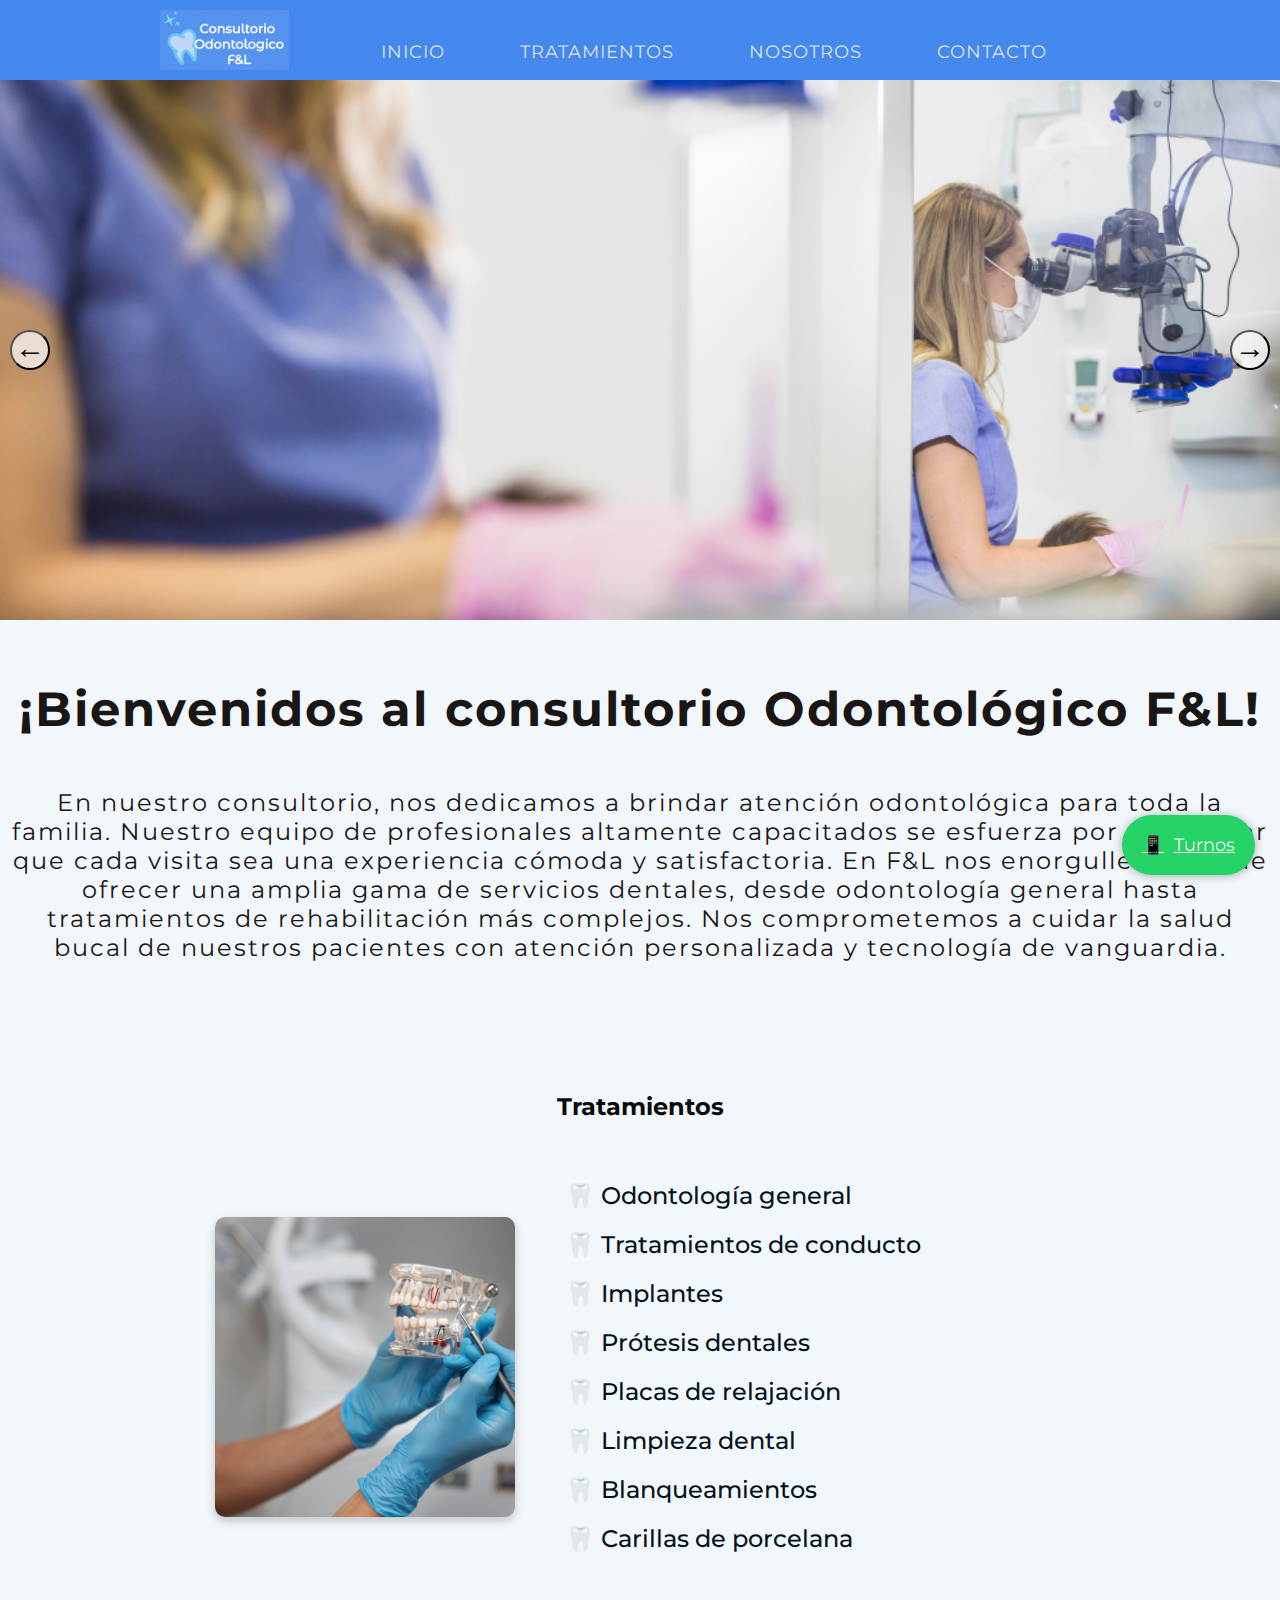
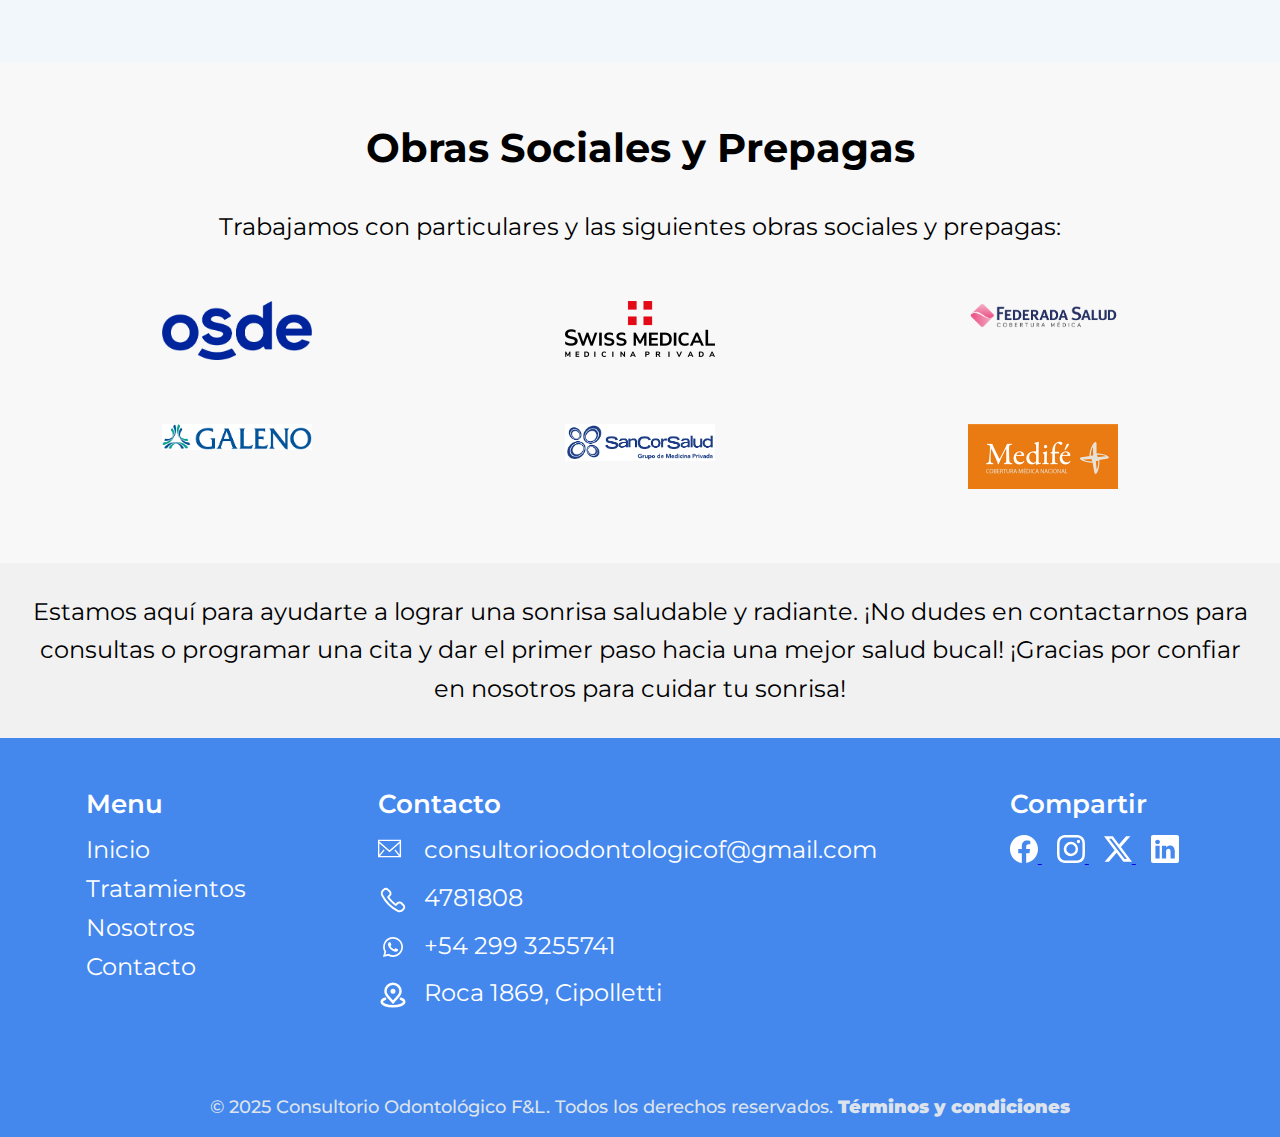
<file: Consultorio/index.html>
<!DOCTYPE html>
<html lang="es">
  <head>
    <meta charset="UTF-8" />
    <meta name="viewport" content="width=device-width, initial-scale=1.0" />
    <meta http-equiv="X-UA-Compatible" content="ie=edge" />
    <meta name="description" content="Consultorio Odontológico F&L, especializado en odontología general, prótesis, implantes y tratamientos de conducto. ¡Atención personalizada y tecnología de vanguardia para toda la familia! Agenda tu turno hoy mismo.">
    <link rel="icon" href="./media/tooth.png" type="image/x-icon">
    <title>Consultorio Odontológico F&L</title>
    <link rel="stylesheet" href="./css/styles.css" />
    <link rel="stylesheet" href="./css/index.css">
    <link
      href="https://fonts.googleapis.com/css2?family=Montserrat:wght@400;700&display=swap"
      rel="stylesheet"
    />
  </head>
  <body>
    <!-- Botón de WhatsApp con "Turnos" -->
    <a
      href="https://api.whatsapp.com/send?phone=5492993255741&text=Hola%20me comunico por turnos" 
      class="btn-wsp"
      aria-label="Enviar mensaje por WhatsApp"
      target="_blank"
    >
      <span>📱</span> Turnos
    </a>

    <!-- Navegación -->
    <nav>
      <div class="container">
        <div class="container-logo">
          <a href="./index.html" class="logo" aria-label="Ir a la página principal">
            <img src="./media/Logo-c6copia.png" alt="Logo de la página" />
          </a>
        </div>
        <div class="links">
          <div class="link">
            <a href="#" class="link-item">Inicio</a>
          </div>
          <div class="link">
            <a href="./tratamientos.html" class="link-item">Tratamientos</a>
          </div>
          <div class="link">
            <a href="./nosotros.html" class="link-item">Nosotros</a>
          </div>
          <div class="link">
            <a href="./contacto.html" class="link-item">Contacto</a>
          </div>
        </div>
        <div class="toggle" id="toggle" aria-label="Menú de navegación">☰</div>
      </div>
    </nav>

    <!-- Carrusel -->
    <div class="contenedor-slider">
      <div id="slider" class="slider">
        <div class="slider--section">
          <img src="./media/sl1.jpg" alt="Imagen 1" class="slider--img" loading="lazy"/>
        </div>
        <div class="slider--section">
          <img src="./media/sl2.jpg" alt="Imagen 2" class="slider--img" loading="lazy"/>
        </div>
        <div class="slider--section">
          <img src="./media/sl3.jpg" alt="Imagen 3" class="slider--img" loading="lazy" />
        </div>
        <div class="slider--section">
          <img src="./media/sl4.jpg" alt="Imagen 4" class="slider--img" loading="lazy" />
        </div>
      </div>
      <button
        class="slider--btn slider--btn--left"
        id="btn-left"
        aria-label="Deslizar hacia la izquierda"
      >
        ←
      </button>
      <button
        class="slider--btn slider--btn--right"
        id="btn-right"
        aria-label="Deslizar hacia la derecha"
      >
        →
      </button>
    </div>

    <!-- Presentación -->
    <section class="presentacion">
      <h1>¡Bienvenidos al consultorio Odontológico F&L!</h1>
      <p>
        En nuestro consultorio, nos dedicamos a brindar atención odontológica
        para toda la familia. Nuestro equipo de profesionales altamente
        capacitados se esfuerza por garantizar que cada visita sea una
        experiencia cómoda y satisfactoria. En F&L nos enorgullecemos de ofrecer
        una amplia gama de servicios dentales, desde odontología general hasta
        tratamientos de rehabilitación más complejos. Nos comprometemos a cuidar
        la salud bucal de nuestros pacientes con atención personalizada y
        tecnología de vanguardia.
      </p>
    </section>

    <!-- Tratamientos -->
    <section id="tratamientos">
      <h2>Tratamientos</h2>
      <div class="cont-tratamientos">
        <div class="img-container"></div>
        <div class="tratamientos">
          <ul>
            <li><a href="./tratamientos.html">🦷​ Odontología general</a></li>
            <li><a href="./tratamientos.html">🦷​ Tratamientos de conducto</a></li>
            <li><a href="./tratamientos.html">🦷 ​Implantes</a></li>
            <li><a href="./tratamientos.html">🦷 ​Prótesis dentales</a></li>
            <li><a href="./tratamientos.html">🦷 ​Placas de relajación</a></li>
            <li><a href="./tratamientos.html">🦷 ​Limpieza dental</a></li>
            <li><a href="./tratamientos.html">🦷 ​Blanqueamientos</a></li>
            <li><a href="./tratamientos.html">🦷 Carillas de porcelana</a></li>
          </ul>
        </div>
      </div>
    </section>

    <section class="obras-sociales">
      <h2>Obras Sociales y Prepagas</h2>

      <p>Trabajamos con particulares y las siguientes obras sociales y prepagas:</p>
     <div class="prepagas">

      <figure>
        <img src="./media/Logo_OSDE_Azul.png" loading="lazy">
      </figure>

      <figure>
        <img src="./media/swiss-medical-logo-889CAC42F0-seeklogo.com.png" loading="lazy">
      </figure>

      <figure>
        <img src="./media/logo-federada.png" loading="lazy">
      </figure>

     </div>
      
     <div class="prepagas2"> 

      <figure>
        <img src="./media/logoGalenoNv.530a2109.png" loading="lazy">
      </figure>

      <figure>
        <img src="./media/logo-sancor.png" loading="lazy">
      </figure>

      <figure>
        <img src="./media/medife-logo-772172E146-seeklogo.com.png" loading="lazy">
      </figure>
     </div>


      
     

    </section>

    <section class="fin-presentacion">
      <p>Estamos aquí para ayudarte a lograr una
        sonrisa saludable y radiante. ¡No dudes en contactarnos para consultas o programar
        una cita y dar el primer paso hacia una mejor salud bucal! ¡Gracias por
        confiar en nosotros para cuidar tu sonrisa!</p>
    </section>

    <!-- Footer -->
    <footer class="footer">
      <div class="footer__sections">
        <div class="footer__sections-container">
          <div class="footer__section">
            <h3 class="footer__section-title">Menu</h3>
            <ul class="footer__section-links">
              <li><a href="#" class="footer__section-link">Inicio</a></li>
              <li><a href="./tratamientos.html" class="footer__section-link">Tratamientos</a></li>
              <li><a href="./nosotros.html" class="footer__section-link">Nosotros</a></li>
              <li><a href="./contacto.html" class="footer__section-link">Contacto</a></li>
            </ul>
          </div>
  
          <article class="footer__section">
            <h3 class="footer__section-title">Contacto</h3>
            <ul class="footer__section-table">
              <li class="footer__section-links">
                <a class="footer__section-link" href="https://www.gmail.com/" target="_blank">
                  <img width="30px" src="./media/email-svgrepo-com.svg" alt=""> consultorioodontologicof@gmail.com
                </a>
              </li>
              <li class="footer__section-links">
                <a class="footer__section-link" href="a">
                  <img width="30px" src="./media/telephone-svgrepo-com.svg" alt=""> 4781808
                </a>
              </li>
              <li class="footer__section-links">
                <a class="footer__section-link" href="https://web.whatsapp.com/" target="_blank">
                  <img width="30px" src="./media/whatsapp-svgrepo-com (1).svg" alt=""> +54 299 3255741
                </a>
              </li>
              <li class="footer__section-links">
                <a class="footer__section-link" href="https://maps.app.goo.gl/JUWfYJW3csvEu93VA" target="_blank">
                  <img width="30px" src="./media/map-pin-alt-svgrepo-com.svg" alt=""> Roca 1869, Cipolletti
                </a>
              </li>
            </ul>
          </article>
  
          <div class="footer__section">
            <h3 class="footer__section-title">Compartir</h3>
            <div class="social__container">
              <a href="https://facebook.com" class="social__icon" aria-label="Facebook" target="_blank">
                <img src="./media/facebook.svg" alt="Facebook" />
              </a>
              <a href="https://instagram.com" class="social__icon" aria-label="Instagram" target="_blank">
                <img src="./media/instagram.svg" alt="Instagram" />
              </a>
              <a href="https://twitter.com" class="social__icon" aria-label="Twitter" target="_blank">
                <img src="./media/twitter-x.svg" alt="Twitter" />
              </a>
              <a href="https://linkedin.com" class="social__icon" aria-label="Linkedin" target="_blank">
                <img src="./media/linkedin.svg" alt="Linkedin" />
              </a>
            </div>
          </div>
        </div>
      </div>
  
      <div class="footer__copy-text">
        <p>
          &copy; 2025 Consultorio Odontológico F&L. Todos los derechos reservados. 
          <a href="#" class="footer__copy-link">Términos y condiciones</a>
        </p>
      </div>
    </footer>

    <!-- Script para manejar el toggle del menú -->
    <script src="./js/toogle.js"></script>
    <!-- Script para el carrusel -->
    <script src="./js/carrusel.js"></script>
  </body>
</html>
</file>
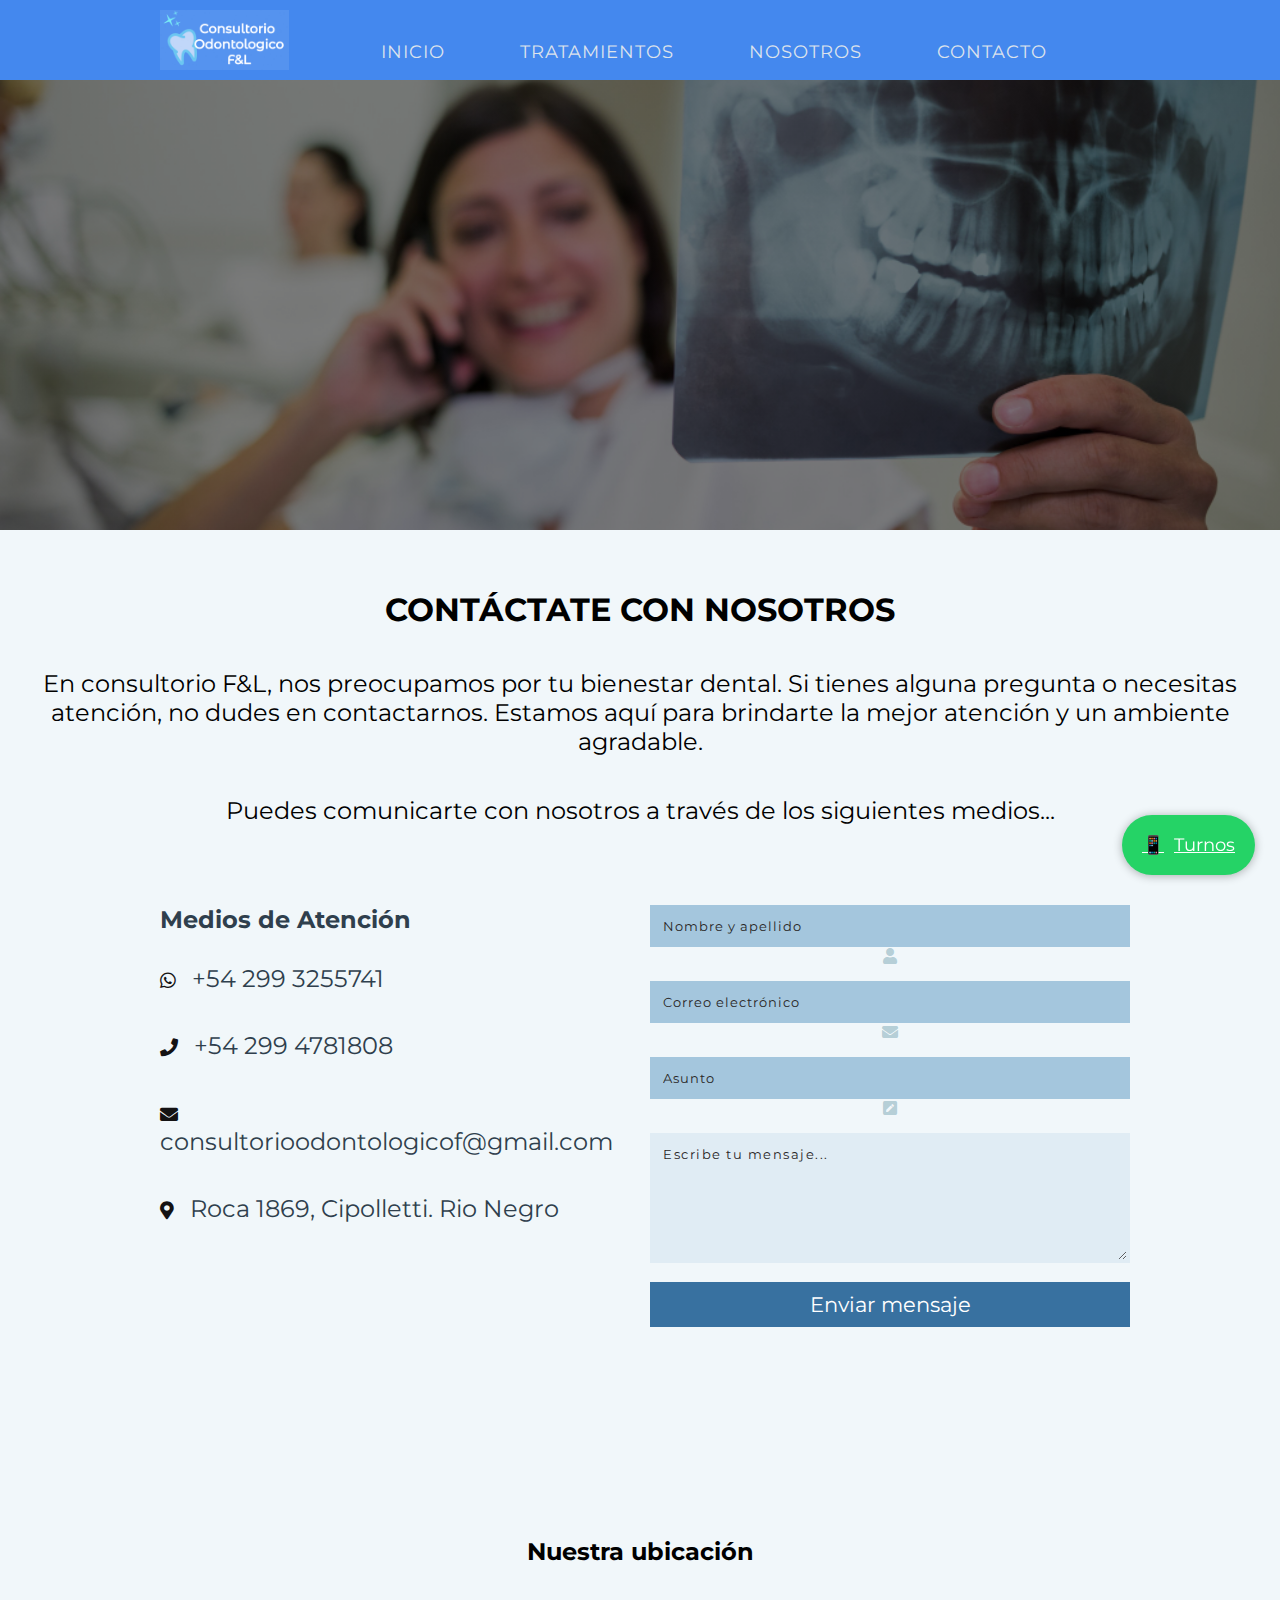
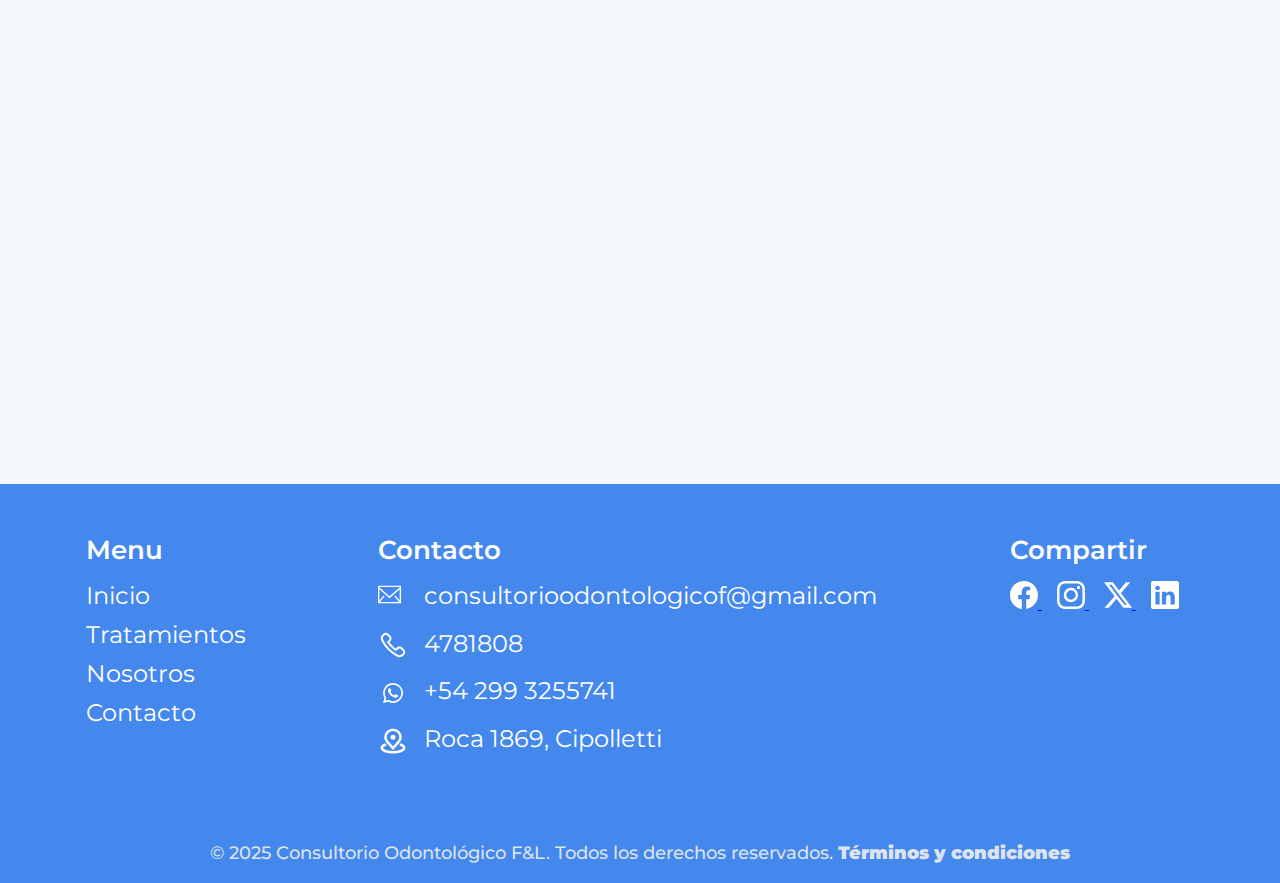
<file: Consultorio/contacto.html>
<!DOCTYPE html>
<html lang="es">
  <head>
    <meta charset="UTF-8" />
    <meta name="viewport" content="width=device-width, initial-scale=1.0" />

    <link rel="stylesheet" href="https://cdnjs.cloudflare.com/ajax/libs/font-awesome/5.15.4/css/all.min.css">
    <meta name="description" content="Consultorio Odontológico F&L, especializado en odontología general, prótesis, implantes y tratamientos de conducto. ¡Atención personalizada y tecnología de vanguardia para toda la familia! Agenda tu turno hoy mismo.">
    <link rel="icon" href="./media/tooth.png" type="image/x-icon">
    <title>Contacto</title>
    <link rel="stylesheet" href="./css/styles.css" />
    <link rel="stylesheet" href="./css/contacto.css" />
  </head>
  <body>
    <!-- Botón de WhatsApp con "Turnos" -->
    <a
      href="https://api.whatsapp.com/send?phone=5492993255741&text=Hola%20me comunico por turnos"
      class="btn-wsp"
      aria-label="Enviar mensaje por WhatsApp"
      target="_blank"
    >
      <span>📱</span> Turnos
    </a>

    <!-- Navegación -->
    <nav>
      <div class="container">
        <div class="container-logo">
          <a href="./index.html" class="logo" aria-label="Ir a la página principal">
            <img src="./media/Logo-c6copia.png" alt="Logo de la página" loading="lazy"/>
          </a>
        </div>
        <div class="links">
          <div class="link">
            <a href="./index.html" class="link-item">Inicio</a>
          </div>
          <div class="link">
            <a href="./tratamientos.html" class="link-item">Tratamientos</a>
          </div>
          <div class="link">
            <a href="./nosotros.html" class="link-item">Nosotros</a>
          </div>
          <div class="link">
            <a href="./contacto.html" class="link-item">Contacto</a>
          </div>
        </div>
        <div class="toggle" id="toggle" aria-label="Menú de navegación">☰</div>
      </div>
    </nav>

    <section class="portada-contact">
      <div class="portada-contacto"></div>
    </section>

    <section class="contactate">
      <h1>CONTÁCTATE CON NOSOTROS</h1>

      <p>
        En consultorio F&L, nos preocupamos por tu bienestar dental. Si tienes
        alguna pregunta o necesitas atención, no dudes en contactarnos. Estamos
        aquí para brindarte la mejor atención y un ambiente agradable.
      </p>
      <p>
        Puedes comunicarte con nosotros a través de los siguientes medios...
      </p>
    </section>

    <section class="contact">
      <div class="contain-form">
        <div class="box-info">
          <h2>Medios de Atención</h2>
          <div class="data">
            <p><i class="fab fa-whatsapp"></i> +54 299 3255741</p><br><br>
            <p><i class="fas fa-phone"></i> +54 299 4781808</p><br><br>
            <p>
              <i class="fas fa-envelope"></i> consultorioodontologicof@gmail.com
            </p><br><br>
            <p>
              <i class="fas fa-map-marker-alt"></i> Roca 1869, Cipolletti. Rio
              Negro
            </p>
          </div>
        </div>
        <form>
          <div class="input-box">
            <input type="text" placeholder="Nombre y apellido" required />
            <i class="fas fa-user"></i>
          </div>
          <div class="input-box">
            <input type="email" required placeholder="Correo electrónico" />
            <i class="fas fa-envelope"></i>
          </div>
          <div class="input-box">
            <input type="text" placeholder="Asunto" />
            <i class="fas fa-pen-square"></i>
          </div>
          <div class="input-box">
            <textarea placeholder="Escribe tu mensaje..."></textarea>
          </div>
          <button type="submit">Enviar mensaje</button>
        </form>
      </div>
    </section>

    <section class="maps">
      <div>
        <h2>Nuestra ubicación</h2>
      </div>

      <div style="overflow: hidden; position: relative">
        <iframe
          src="https://www.google.com/maps/embed?pb=!1m18!1m12!1m3!1d3103.1652095960108!2d-67.9761599240609!3d-38.94305397171442!2m3!1f0!2f0!3f0!3m2!1i1024!2i768!4f13.1!3m3!1m2!1s0x960a31091aeee06f%3A0x596452481fba235c!2sConsultorio%20Odontol%C3%B3gico%20Ferragut%20Laje!5e0!3m2!1ses!2sar!4v1722994924163!5m2!1ses!2sar"
          width="100%"
          height="400"
          style="border: 0"
          loading="lazy"
        >
        </iframe>
      </div>
    </section>

    <!-- Footer -->
    <footer class="footer">
      <div class="footer__sections">
        <div class="footer__sections-container">
          <div class="footer__section">
            <h3 class="footer__section-title">Menu</h3>
            <ul class="footer__section-links">
              <li><a href="./index.html" class="footer__section-link">Inicio</a></li>
              <li>
                <a href="./tratamientos.html" class="footer__section-link"
                  >Tratamientos</a
                >
              </li>
              <li>
                <a href="./nosotros.html" class="footer__section-link"
                  >Nosotros</a
                >
              </li>
              <li>
                <a href="./contacto.html" class="footer__section-link"
                  >Contacto</a
                >
              </li>
            </ul>
          </div>

          <article class="footer__section">
            <h3 class="footer__section-title">Contacto</h3>
            <ul class="footer__section-table">
              <li class="footer__section-links">
                <a
                  class="footer__section-link"
                  href="https://www.gmail.com/"
                  target="_blank"
                >
                  <img
                    width="30px"
                    src="./media/email-svgrepo-com.svg"
                    alt="email"
                  />
                  consultorioodontologicof@gmail.com
                </a>
              </li>
              <li class="footer__section-links">
                <a class="footer__section-link" href="a">
                  <img
                    width="30px"
                    src="./media/telephone-svgrepo-com.svg"
                    alt="telefono"
                  />
                  4781808
                </a>
              </li>
              <li class="footer__section-links">
                <a
                  class="footer__section-link"
                  href="https://web.whatsapp.com/"
                  target="_blank"
                >
                  <img
                    width="30px"
                    src="./media/whatsapp-svgrepo-com (1).svg"
                    alt="whatsapp"
                  />
                  +54 299 3255741
                </a>
              </li>
              <li class="footer__section-links">
                <a
                  class="footer__section-link"
                  href="https://maps.app.goo.gl/JUWfYJW3csvEu93VA"
                  target="_blank"
                >
                  <img
                    width="30px"
                    src="./media/map-pin-alt-svgrepo-com.svg"
                    alt="direccion"
                  />
                  Roca 1869, Cipolletti
                </a>
              </li>
            </ul>
          </article>

          <div class="footer__section">
            <h3 class="footer__section-title">Compartir</h3>
            <div class="social__container">
              <a
                href="https://facebook.com"
                class="social__icon"
                aria-label="Facebook"
                target="_blank"
              >
                <img src="./media/facebook.svg" alt="Facebook" />
              </a>
              <a
                href="https://instagram.com"
                class="social__icon"
                aria-label="Instagram"
                target="_blank"
              >
                <img src="./media/instagram.svg" alt="Instagram" />
              </a>
              <a
                href="https://twitter.com"
                class="social__icon"
                aria-label="Twitter"
                target="_blank"
              >
                <img src="./media/twitter-x.svg" alt="Twitter" />
              </a>
              <a
                href="https://linkedin.com"
                class="social__icon"
                aria-label="Linkedin"
                target="_blank"
              >
                <img src="./media/linkedin.svg" alt="Linkedin" />
              </a>
            </div>
          </div>
        </div>
      </div>

      <div class="footer__copy-text">
        <p>
          &copy; 2025 Consultorio Odontológico F&L. Todos los derechos
          reservados.
          <a href="#" class="footer__copy-link">Términos y condiciones</a>
        </p>
      </div>
    </footer>

    <!-- Script para manejar el toggle del menú -->
    <script src="./js/toogle.js"></script>
    
  </body>
</html>
</file>
<file: Consultorio/css/styles.css>
@import url("https://fonts.googleapis.com/css2?family=Montserrat:wght@400;700&display=swap");

/* Estilos generales */
* {
  margin: 0;
  padding: 0;
  box-sizing: border-box;
  font-family: "Montserrat", sans-serif;
}

body {
  background: #f1f7fa;
  font-size: 1rem;
}

/* Estilo del botón de WhatsApp */
.btn-wsp {
  position: fixed;
  width: auto;
  height: 60px;
  line-height: 60px;
  bottom: 25px;
  right: 25px;
  background: #25d366;
  color: #fff;
  border-radius: 50px;
  text-align: center;
  font-size: 18px;
  box-shadow: 0px 1px 10px rgba(0, 0, 0, 0.3);
  z-index: 9999; /* Aseguramos que el botón siempre esté por encima de otros elementos */
  padding: 10px 20px;
  display: flex;
  align-items: center;
  justify-content: center;
  gap: 10px;
  transition: all 300ms ease;
  max-width: 90%; /* Agrega un max-width para que no sobrepase el borde */
}

.btn-wsp:hover {
  background: #20ba5a;
}

/* En pantallas más pequeñas */
@media only screen and (min-width:320px) and (max-width: 768px) {
  .btn-wsp {
    font-size: 18px;
    width: auto;
    height: 50px;
    padding: 5px 10px;
    bottom: 60px; /* Ajusta la distancia desde el fondo */
    right: 170px; /* Ajusta la distancia desde la derecha */
    max-width: 50%; /* Limita el tamaño máximo para pantallas pequeñas */
  }

  .btn-wsp span {
    font-size: 22px;
  }
}



nav {
  background: #48e;
  height: 80px;
  position: relative;
}

.container {
  margin: auto;
  display: flex;
  justify-content: space-between;
  max-width: 1000px;
  line-height: 80px;
  z-index: 100;
}

/* Estilo del logo */
.container-logo {
  margin-left: 20px;
  padding-top: 10px;
  z-index: 100;
  cursor: pointer;
  display: flex;
  align-items: center; /* Alineación vertical */
  
}

.logo img {
  height: 60px; /* Ajusta según el tamaño del logo */
  width: auto; /* Mantén la relación de aspecto del logo */
}

/* Ajustes para pantallas más pequeñas */
@media (max-width: 768px) {
  .logo img {
    height: 50px; /* Reduce el tamaño del logo en pantallas pequeñas */
  }
}

/* Enlaces */
.links {
  display: flex; /* Para pantallas grandes, los enlaces se mostrarán en fila */
  justify-content: center; /* Centra los enlaces */
  align-items: center;
  gap: 25px;
}

.links .link {
  display: inline-block;
}

.links .link a {
  text-decoration: none;
  color: rgb(221, 227, 236);
  font-size: 18px;
  letter-spacing: 3px;
  transition: 0.3s;
}

.links .link a:hover {
  color: #19375e;
}

/* Menú móvil - Toggle */
.toggle {
  color: #d1faf4;
  margin-right: 20px;
  font-size: 30px;
  transform: rotate(90deg);
  cursor: pointer;
  transition: 0.3s ease-in-out;
  display: none; /* Solo se muestra en pantallas pequeñas */
}

.toggle.rotate {
  transform: rotate(180deg); /* Rota el ícono cuando el menú está abierto */
}

/* Menú de navegación links - En pantallas pequeñas */
.links {
  position: absolute;
  top: -100vh; /* Inicialmente está fuera de la vista */
  left: 0;
  width: 100%;
  background: rgba(0, 0, 0, 0.8);
  display: flex;
  flex-direction: column;
  justify-content: center;
  align-items: center;
  padding: 20px;
  transition: top 0.5s ease; /* Efecto deslizante */
}

.links.active {
  top: 80px; /* El menú se desliza hacia abajo */
}

.links .link a {
  text-decoration: none;
  color: white;
  font-size: 20px;
  margin: 10px 0;
  text-transform: uppercase;
  letter-spacing: 1px;
  transition: color 0.3s ease;
}

.links .link a:hover {
  color: #48e; /* Efecto hover */
}

@media screen and (max-width: 800px) {
  .toggle {
    display: inline-block;
  }

  .links {
    position: absolute;
    display: flex;
    flex-direction: column;
    background: rgba(1, 1, 1, 0.7);
    text-align: center;
    z-index: 9999;
    overflow: hidden;
    height: calc(80vh - 80px);
    width: 100%;
    top: -100vh;
    transition: 0.5s;
  }

  .active {
    top: 80px;
  }
}

/* Estilos para pantallas grandes */
@media only screen and (min-width: 769px) {
  .links {
    position: static;
    top: 0;
    background: transparent;
    display: flex; /* Muestra los enlaces en fila */
    flex-direction: row;
    justify-content: center;
    align-items: center;
    padding: 0;
  }

  .links .link a {
    color: rgb(221, 227, 236);
    font-size: 18px;
    margin: 0 25px;
    text-transform: uppercase;
  }

  .links .link a:hover {
    color: #19375e;
  }
}


/* Footer */
.footer {
  background-color: #48e;
  display: flex;
  flex-direction: column;
}

.footer__sections {
  background-color: #48e;
  padding: 50px 20px;
  display: flex;
  justify-content: center;
}

.footer__sections-container {
  display: flex;
  flex-wrap: wrap;
  justify-content: space-around;
  width: 100%;
}

.footer__section-title {
  color: white;
  font-size: 1.6rem;
  font-weight: 600;
  margin-bottom: 1rem;
}

.footer__section-links {
  margin-bottom: 1rem;
  list-style: none;
}

.footer__section-link {
  color: white;
  font-size: 1.5rem;
  text-decoration: none;
  display: block;
  margin-bottom: 10px;
}

.footer__section-link img {
  vertical-align: middle;
  margin-right: 10px;
}

.footer__section-links li {
  color: white;
}

.social__container {
  margin-bottom: 1rem;
}

.social__icon {
  margin-right: 15px;
}

.social__icon img {
  height: 28px;
}

.footer__copy-text {
  text-align: center;
  color: rgb(221, 227, 236);
  font-size: 1.1rem;
  font-weight: 500;
  padding: 20px 0;
}

.footer__copy-link {
  color: rgb(221, 227, 236);
  font-weight: 900;
  text-decoration: none;
}

/* Media Queries */
@media only screen and (max-width: 850px) {
  .footer__section {
    width: 49%;
    margin-bottom: 1rem;
  }
}

@media only screen and (max-width: 510px) {
  .footer__section {
    width: 90%;
  }

  .footer__copy-text {
    font-size: 1rem;
  }
}
</file>
<file: Consultorio/css/index.css>
/* Carrusel */
.contenedor-slider {
    width: 100vw;
    height: 60vh;
    margin: 0;
    overflow: hidden;
    position: relative;
  }
  
  .slider {
    display: flex;
    width: 400%; /* Asegura que todas las imágenes se puedan mover */
    height: 100%;
    margin-left: -100%; /* Inicia el carrusel en la posición correcta */
  }
  
  .slider--section {
    width: 100%;
    height: 100%;
  }
  
  .slider--img {
    display: block;
    width: 100%;
    height: 100%;
    object-fit: cover; /* Asegura que las imágenes cubran todo el contenedor */
  }
  
  /* Botones de navegación */
  .slider--btn {
    position: absolute;
    width: 40px;
    height: 40px;
    background: rgba(255, 255, 255, 0.7);
    top: 50%;
    transform: translateY(-50%);
    font-size: 30px;
    font-weight: bold;
    font-family: monospace;
    text-align: center;
    border-radius: 50%;
    cursor: pointer;
  }
  
  .slider--btn:hover {
    background: #fff;
  }
  
  .slider--btn--left {
    left: 10px;
  }
  
  .slider--btn--right {
    right: 10px;
  }
  
  /* Presentación */
  .presentacion {
    text-align: center;
    color: rgb(27, 22, 22);
    font-size: 1.5rem;
    padding: 60px 10px 80px;
    letter-spacing: 2px;
  }
  
  .presentacion p {
    padding-top: 50px;
  }
  
  /* Tratamientos */
  #tratamientos {
    padding: 50px 20px; /* Espaciado alrededor de la sección */
    background-color: #f1f7fa;
  }
  
  #tratamientos h2 {
    text-align: center;
    color: rgb(12, 11, 11);
    font-size: 1.5rem;
    margin-bottom: 50px;
  }
  
  /* Contenedor de tratamientos */
  #tratamientos .cont-tratamientos {
    display: flex;
    justify-content: center;
    align-items: center;
    flex-wrap: wrap; /* Asegura que en pantallas más pequeñas los elementos se acomoden */
    gap: 50px; /* Espacio entre la imagen y la lista */
    margin-bottom: 50px;
  }
  
  /* Contenedor de la imagen */
  #tratamientos .cont-tratamientos .img-container {
    background-image: url(../media/close-up-dentist-instruments.png); /* Ruta de la imagen */
    background-size: cover;
    background-position: center;
    width: 300px;
    height: 300px; /* Tamaño de la imagen */
    border-radius: 10px; /* Bordes redondeados para la imagen */
    box-shadow: 0 4px 10px rgba(0, 0, 0, 0.2); /* Sombra sutil */
  }
  
  /* Estilo de la lista de tratamientos */
  #tratamientos .tratamientos {
    max-width: 500px;
    width: 100%;
  }
  
  #tratamientos .tratamientos ul {
    list-style: none;
    padding: 0;
    margin: 0;
  }
  
  #tratamientos .tratamientos li {
    font-size: 1.5rem;
    text-align: left;
    padding: 10px 0;
  }
  
  #tratamientos .tratamientos li a {
    color: #021222;
    text-decoration: none;
    font-weight: 500;
  }
  
  #tratamientos .tratamientos li a:hover {
    color: #48e;
    text-decoration: none;
  }
  
  /* Obras Sociales */
  .obras-sociales {
    text-align: center;
    padding: 40px;
    background-color: #f8f8f8;
  }
  
  .obras-sociales h2 {
    font-size: 2.5rem;
    margin-bottom: 20px;
    padding: 20px;
  }
  
  .obras-sociales p {
    font-size: 1.5rem;
    margin-bottom: 30px;
  }
  
  .prepagas, .prepagas2 {
    display: grid;
    grid-template-columns: repeat(3, 1fr); /* Distribuir 3 columnas */
    gap: 10px; /* Espacio entre las columnas */
    justify-items: center; /* Alinea las imágenes al centro */
  }
  
  .prepagas figure, .prepagas2 figure {
    margin: 30px 0; /* Agrega espacio arriba y abajo de cada imagen */
    padding: 0;
  }
  
  .prepagas img, .prepagas2 img {
    max-width: 150px; /* Establece el tamaño máximo de las imágenes */
    width: 100%;
    height: auto; /* Mantener la proporción */
    object-fit: contain; /* Ajuste de la imagen para que se mantenga en su contenedor sin distorsionar */
  }
  
  .fin-presentacion {
    text-align: center;
    padding: 30px;
    background-color: #f1f1f1;
  }
  
  .fin-presentacion p {
    font-size: 1.5rem;
    
    line-height: 1.6;
  }
  
  @media (max-width: 768px) {
    #tratamientos .cont-tratamientos {
      flex-direction: column; /* Los elementos se apilan verticalmente en pantallas pequeñas */
      align-items: center; /* Centrar contenido en pantallas pequeñas */
    }
  
    #tratamientos .cont-tratamientos .img-container {
      width: 80%; /* La imagen ocupa el 80% del ancho en pantallas pequeñas */
      height: 200px; /* Ajusta la altura */
    }
  
    #tratamientos .tratamientos {
      width: 100%;
      max-width: 500px;
      margin-top: 20px; /* Agrega un poco de espacio entre la imagen y la lista */
    }
  
    #tratamientos h2 {
      font-size: 1.8rem; /* Ajusta el tamaño del título en pantallas pequeñas */
    }
  
    #prepagas {
      flex-direction: column; /* Apilar las imágenes verticalmente en pantallas pequeñas */
      align-items: center; /* Centrar las imágenes en la pantalla */
    }
  
    #prepagas figure {
      width: 120px; /* Ajuste del tamaño de las imágenes en pantallas pequeñas */
      height: 120px;
    }
  }
</file>
<file: Consultorio/css/contacto.css>
.portada-contacto {
    display: flex;
    align-items: center;
    justify-content: center;
    text-align: center;
    flex-direction: column;
    height: 50vh;
    background-image: linear-gradient(
        0deg,
        rgba(0, 0, 0, 0.5),
        rgba(0, 0, 0, 0.5)
      ),
      url(../media/contacto-portada.jpg);
    background-repeat: no-repeat;
    background-size: cover;
    background-position: center center;
  }
  
  .contactate h1 {
    text-align: center;
    padding-top: 60px;
  }
  
  .contactate p {
    text-align: center;
    font-size: 1.5rem;
    padding-top: 40px;
  }
  
  .contact {
    display: flex;
    justify-content: center;
    align-items: center;
    padding: 60px;
}

.contain-form {
    display: grid;
    grid-template-columns: repeat(2, 50%);
    padding: 20px;
    gap: 10px;
    width: 100%;
    max-width: 1000px;
    margin: 0 auto;
}

.box-info {
    color: #2f3f4d;
    display: flex;
    flex-direction: column;
    gap: 30px;
}

.box-info > h1 {
    text-align: left;
    letter-spacing: 3px;
}

.data {
    display: inline-block;
    flex-direction: column;
    gap: 25px;
    
}

.data > p {
    font-size: 1.5rem;
}

.data > p > i {
    color: rgb(20, 18, 19);
    margin-right: 10px;
    font-size: 18px;
}

form {
    display: flex;
    flex-direction: column;
    text-align: center;
    gap: 15px;
}

.input-box {
    position: relative;
}

.input-box > input,
.input-box > textarea {
    width: 100%;
    padding: 10px;
    outline: none;
    background: rgba(67, 137, 184, 0.445);
    border: 3px solid transparent;
    letter-spacing: 1px;
    transition: .3s;
    color: #14131357;
}

.input-box > input::placeholder,
.input-box > textarea::placeholder {
    color: #292626;
}

.input-box > input:focus::placeholder,
.input-box > textarea:focus::placeholder {
    color: transparent;
}

.input-box > input:focus,
.input-box > textarea:focus {
    border-bottom: 3px solid rgb(59, 72, 78);
    animation: shake .2s;
}

.input-box > textarea {
    height: 130px;
    background: rgba(78, 143, 196, 0.1);
    letter-spacing: 1.5px;
}

.input-box > i {
    color: rgba(33, 107, 126, 0.3);
    transition: .3s;
}

.input-box > input:focus ~ i {
    color: rgb(149, 198, 218);
}

form > button {
    padding: 10px;
    outline: none;
    background: rgb(56, 113, 160);
    color: #fff;
    border: none;
    transition: .1s;
    cursor: pointer;
    font-size: 1.3rem;
}

form > button:hover,
.links > a:hover {
    background: rgba(49, 95, 138, 0.699);
}

@keyframes shake {
    0%, 100% {
        transform: translateX(0);
    }

    10%, 30%, 50%, 70%, 90% {
        transform: translateX(-10px);
    }

    20%, 40%, 60%, 80% {
        transform: translateX(10px);
    }
}

@media screen and (max-width: 600px) {
    .contain-form {
        grid-template-columns: 100%;
    }

    .box-info {
        gap: 20px;
    }

    .box-info > h1 {
        font-size: 1.5rem;
    }
}

.maps{
    padding: 100px;
}
.maps h2{
    text-align: center;
    padding: 30px;
    
}

iframe {
    width: 100%;
    height: 30vw; /* Ajusta la altura según el ancho de la pantalla */
}
</file>
